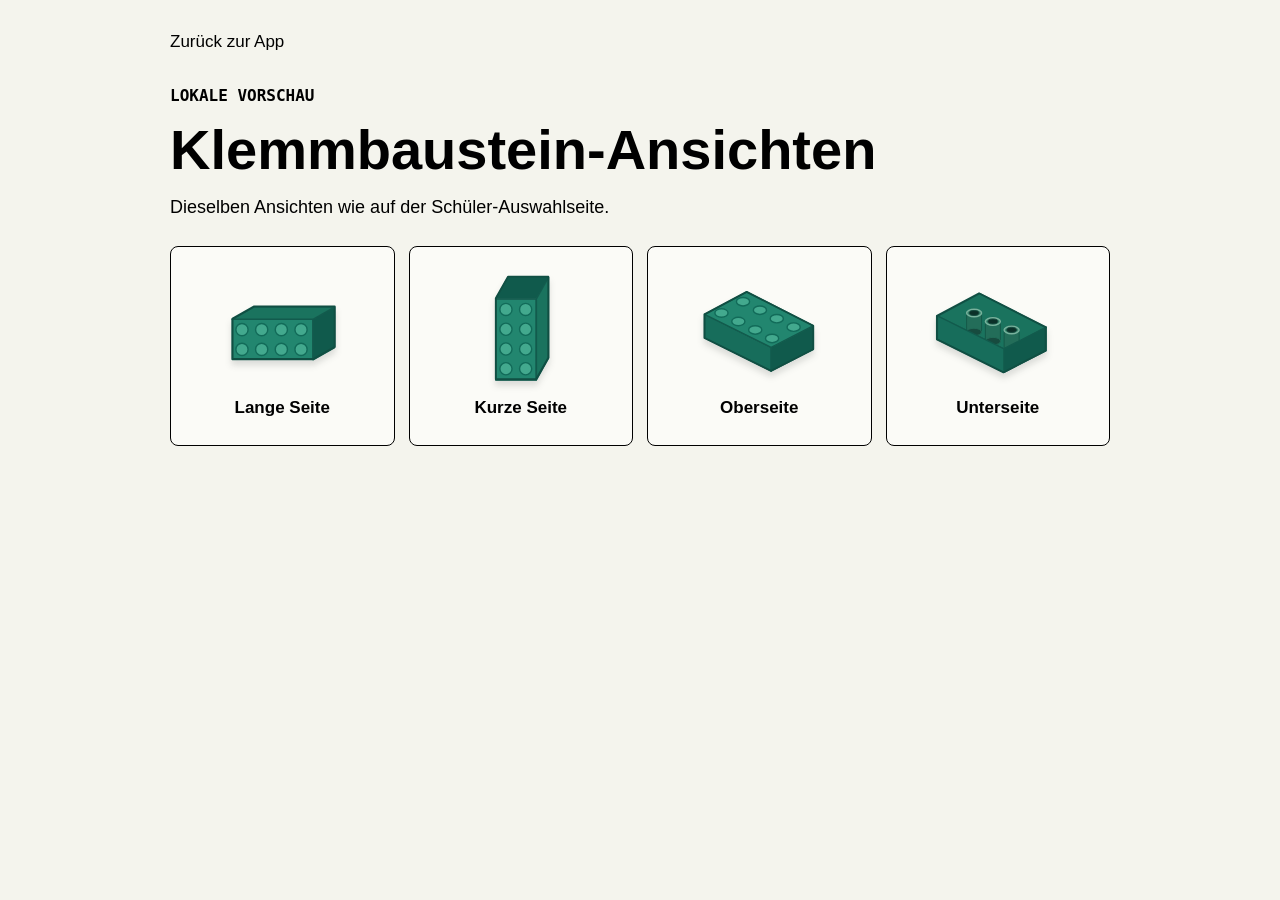
<file: brick-preview.html>
<!doctype html>
<html lang="de">
  <head>
    <meta charset="UTF-8" />
    <meta name="viewport" content="width=device-width, initial-scale=1" />
    <meta name="theme-color" content="#f4f4ed" />
    <title>Klemmbaustein-Ansichten | Würfel-Labor</title>
    <link rel="stylesheet" href="styles.css" />
  </head>
  <body>
    <main class="brick-preview-page">
      <a class="brick-preview-back" href="./">Zurück zur App</a>
      <header class="brick-preview-heading">
        <p class="eyebrow">LOKALE VORSCHAU</p>
        <h1>Klemmbaustein-Ansichten</h1>
        <p>Dieselben Ansichten wie auf der Schüler-Auswahlseite.</p>
      </header>
      <section id="brick-preview-grid" class="brick-preview-grid" aria-label="Ansichten des Klemmbausteins"></section>
    </main>
    <script type="module" src="brick-preview.js"></script>
  </body>
</html>
</file>
<file: styles.css>
:root {
  color-scheme: light;
  --paper: #f4f4ed;
  --ink: #000;
  --muted: #000;
  --line: #777;
  --green: #197c68;
  --coral: #e2604d;
  --yellow: #e8bd43;
  --blue: #477d9a;
  --pink: #c95c87;
  --lime: #84a83d;
  font-family: "DM Sans", sans-serif;
}

* { box-sizing: border-box; }
body { margin: 0; min-width: 320px; min-height: 100vh; background: var(--paper); color: var(--ink); }
button { font: inherit; }
[hidden] { display: none !important; }
.app-shell { width: min(1380px, 100% - 72px); min-height: 100vh; margin: 0 auto; display: flex; flex-direction: column; }
.topbar { height: 82px; display: flex; align-items: center; justify-content: space-between; border-bottom: 1px solid var(--line); }
.brand { display: inline-flex; align-items: center; gap: 12px; color: var(--ink); text-decoration: none; font-size: 18px; font-weight: 800; letter-spacing: 0; }
.brand-light { color: var(--ink); margin-left: 4px; }
.brand-mark { width: 34px; height: 24px; display: grid; grid-template-columns: repeat(4, 1fr); grid-template-rows: repeat(2, 1fr); gap: 2px; padding: 3px; border: 1px solid #126b59; border-radius: 4px; background: var(--green); transform: rotate(-8deg); }
.brand-mark i { border: 1px solid #126b59; border-radius: 50%; background: #3a9a82; box-shadow: inset 0 1px 1px #ffffff55; }
.brand-mark i:nth-child(2), .brand-mark i:nth-child(5) { background: var(--yellow); }
.connection { display: flex; align-items: center; gap: 8px; color: var(--ink); font: 16px "DM Mono", monospace; text-transform: uppercase; }
.connection-dot { width: 8px; height: 8px; border-radius: 50%; background: #d99c36; }
.connection.online .connection-dot { background: var(--green); }
.connection.offline .connection-dot { background: var(--coral); }
.student-loading-view { display: none; flex: 1; flex-direction: column; align-items: center; justify-content: center; padding: 48px 20px; text-align: center; }
.student-loading-view h1 { font-size: clamp(32px, 5vw, 48px); }
.student-loading-view > p:last-child { color: var(--ink); font-size: 18px; }
html.student-route #welcome-view { display: none !important; }
html.student-route .student-loading-view { display: flex; }
.welcome-view { display: grid; grid-template-columns: 1fr 0.9fr; align-items: center; gap: 6vw; flex: 1; padding: 48px 6vw 68px; }
.eyebrow, .panel-kicker { color: var(--ink); font: 600 16px "DM Mono", monospace; letter-spacing: 0; }
h1 { margin: 14px 0 0; font-size: clamp(48px, 5vw, 76px); line-height: 1.03; letter-spacing: 0; font-weight: 600; }
.welcome-copy h1 em { color: var(--ink); font-weight: 600; }
.intro { max-width: 480px; margin: 24px 0 30px; color: var(--ink); font-size: 21px; line-height: 1.55; }
.primary-button { display: inline-flex; align-items: center; gap: 24px; padding: 16px 21px; border: 2px solid #000; border-radius: 3px; background: #b8e4d7; color: #000; font-size: 18px; font-weight: 700; cursor: pointer; transition: background .2s, transform .2s; }
.primary-button:hover { background: #a1d9c8; transform: translateY(-2px); }
.setup-note { max-width: 460px; margin-top: 20px; color: var(--ink); font-size: 16px; line-height: 1.5; }
.setup-note code { font: 15px "DM Mono", monospace; }
.session-name-label { display: block; margin: 0 0 7px; color: var(--ink); font-size: 17px; font-weight: 700; }
.session-name-input { width: min(100%, 380px); min-height: 50px; margin-bottom: 12px; padding: 10px 12px; border: 2px solid #000; border-radius: 3px; background: #fbfbf7; color: var(--ink); font: inherit; font-size: 18px; }
.session-name-input::placeholder { color: #000; opacity: 1; }
.session-name-input:focus { outline: 2px solid #197c6844; border-color: var(--green); }
.session-feedback { min-height: 22px; margin: 8px 0 0; color: var(--ink); font-size: 16px; }
.session-history { width: 100%; grid-column: 1 / -1; align-self: center; }
.session-history h2 { margin: 0 0 14px; font-size: 24px; font-weight: 700; }
.no-sessions { color: var(--ink); font-size: 17px; }
.session-list { display: grid; gap: 8px; max-height: 55vh; margin: 0; padding: 0; overflow-y: auto; list-style: none; }
.session-entry { display: grid; grid-template-columns: minmax(0, 1fr) auto; border: 1px solid #000; border-radius: 3px; background: #fbfbf7; }
.session-open { grid-column: 1 / -1; grid-row: 1; min-width: 0; min-height: 70px; display: flex; flex-direction: column; justify-content: center; gap: 6px; padding: 12px 110px 12px 14px; border-radius: 2px; color: var(--ink); text-align: left; text-decoration: none; }
.session-open > span:first-child { color: var(--ink); font-size: 17px; font-weight: 700; overflow-wrap: anywhere; }
.session-open:hover { background: #f2f2eb; }
.session-open:focus-visible { outline: 3px solid var(--green); outline-offset: -4px; }
.session-date { color: var(--ink); font: 16px "DM Mono", monospace; }
.session-delete { grid-column: 2; grid-row: 1; z-index: 1; align-self: center; margin-right: 14px; padding: 8px 12px; border: 1px solid #000; border-radius: 3px; background: transparent; color: var(--ink); font-size: 16px; cursor: pointer; }
.session-delete:hover { background: #fff4f1; }
.welcome-art { min-height: 390px; position: relative; display: grid; place-items: center; overflow: hidden; background: #e6e9df; border-radius: 3px; }
.orbit { position: absolute; width: min(76%, 360px); aspect-ratio: 1; border: 1px solid #c8d1c5; border-radius: 50%; }
.orbit-two { width: min(96%, 460px); border-style: dashed; transform: rotate(27deg) scaleY(.55); }
.hero-brick { width: 190px; height: 110px; position: relative; display: grid; grid-template-columns: repeat(4, 1fr); grid-template-rows: repeat(2, 1fr); place-items: center; padding: 18px; gap: 9px; border: 3px solid #126b59; border-radius: 15px; background: var(--green); box-shadow: 15px 19px 0 #c6d0c3, 0 24px 42px #233c3222; transform: rotate(-12deg); }
.hero-brick i { width: 29px; height: 18px; border: 3px solid #126b59; border-radius: 9px; background: #3a9a82; box-shadow: inset 0 2px 2px #ffffff55; }
.art-label { position: absolute; font: 14px "DM Mono", monospace; color: var(--ink); }.label-two { bottom: 17%; left: 10%; }
.teacher-view { flex: 1; padding: 32px 0 20px; }
.session-heading { display: flex; justify-content: space-between; align-items: end; margin-bottom: 24px; }
.session-heading h1 { font-size: clamp(36px, 3.7vw, 48px); overflow-wrap: anywhere; }
.session-heading .eyebrow { margin-bottom: 0; }
.session-actions { display: flex; gap: 9px; }
.icon-button, .quiet-button { min-height: 48px; padding: 0 16px; border: 2px solid #000; border-radius: 3px; background: transparent; color: var(--ink); font-size: 17px; cursor: pointer; }
.icon-button { width: 48px; padding: 0; font-size: 22px; }
.quiet-button:hover, .icon-button:hover { background: white; }
.teacher-grid { display: grid; grid-template-columns: minmax(0, 1fr) minmax(320px, 360px); gap: 20px; }
.chart-panel, .join-panel, .counts-panel { border: 1px solid #000; background: #fbfbf7; border-radius: 3px; }
.chart-panel { min-width: 0; padding: 24px 26px 16px; }
.panel-heading { display: flex; align-items: center; justify-content: space-between; }
.panel-kicker { margin: 0; }
.panel-subtitle { margin: 7px 0 0; color: var(--ink); font-size: 17px; }
.total-block { display: flex; align-items: baseline; gap: 8px; }
.total-block strong { font-size: 40px; font-weight: 700; font-variant-numeric: tabular-nums; }
.total-block span { color: var(--ink); font: 16px "DM Mono", monospace; }
.chart-wrap { position: relative; height: min(55vh, 480px); min-height: 300px; margin-top: 16px; }
.legend { display: flex; flex-wrap: wrap; gap: 10px 20px; padding: 12px 0 2px; }
.legend-item { display: inline-flex; align-items: center; gap: 9px; color: var(--ink); font: 16px "DM Mono", monospace; }
.legend-dot { width: 8px; height: 8px; border-radius: 50%; }
.side-panel { display: flex; flex-direction: column; gap: 14px; }
.join-panel, .counts-panel { padding: 21px; }
.join-copy { max-width: 280px; margin: 10px 0 15px; color: var(--ink); font-size: 17px; line-height: 1.5; }
.qr-code { width: 114px; height: 114px; margin: 0 auto 13px; padding: 7px; display: grid; place-items: center; background: white; }
.qr-code img, .qr-code canvas { width: 100% !important; height: 100% !important; }
.copy-button { width: 100%; display: flex; justify-content: space-between; padding: 12px 0; border: 0; border-top: 1px solid #000; background: transparent; color: var(--ink); font-size: 17px; font-weight: 700; cursor: pointer; }
.session-code { margin: 10px 0 0; color: var(--ink); font: 16px "DM Mono", monospace; }
.session-code span { color: var(--ink); }
.counts-panel { flex: 1; }
.face-counts { display: flex; flex-direction: column; gap: 8px; margin: 14px 0 0; padding: 0; list-style: none; }
.count-cell { min-width: 0; display: flex; align-items: center; gap: 9px; }
.count-cell .legend-dot { flex: 0 0 10px; width: 10px; height: 10px; }
.count-cell span:last-child { min-width: 0; overflow-wrap: anywhere; color: var(--ink); font: 16px/1.35 "DM Mono", monospace; }
.count-cell strong { font-size: 17px; }
.student-view { width: min(720px, 100%); flex: 1; align-self: center; padding: 60px 0 40px; text-align: center; }
.student-heading h1 { font-size: clamp(40px, 5vw, 56px); }
.student-heading > p:last-child { margin: 12px 0 0; color: var(--ink); font-size: 20px; }
.dice-buttons { display: grid; grid-template-columns: repeat(4, minmax(82px, 1fr)); gap: 14px; max-width: 720px; margin: 36px auto 20px; }
.brick-button { min-height: 180px; display: flex; flex-direction: column; align-items: center; justify-content: center; gap: 15px; padding: 15px 8px; border: 1px solid #000; border-radius: 8px; background: #fbfbf7; cursor: pointer; transition: transform .12s, border-color .12s, box-shadow .12s; }
.brick-button:hover { transform: translateY(-3px); border-color: var(--green); box-shadow: 0 6px 16px #16392b14; }
.brick-button:active { transform: scale(.96); }
.brick-illustration { width: 140px; height: 105px; overflow: visible; filter: drop-shadow(0 5px 3px #19232124); }
.brick-label { color: var(--ink); font-size: 17px; font-weight: 700; }
.brick-preview-page { width: min(940px, 100% - 36px); min-height: 100vh; margin: 0 auto; padding: 32px 0; }
.brick-preview-back { color: var(--ink); font-size: 17px; text-decoration: none; }
.brick-preview-heading { margin: 34px 0 28px; }
.brick-preview-heading h1 { font-size: clamp(36px, 5vw, 56px); }
.brick-preview-heading > p:last-child { color: var(--ink); font-size: 18px; }
.brick-preview-grid { display: grid; grid-template-columns: repeat(4, minmax(0, 1fr)); gap: 14px; }
.brick-preview-card { min-width: 0; min-height: 200px; margin: 0; display: flex; flex-direction: column; align-items: center; justify-content: center; gap: 12px; padding: 14px 8px; border: 1px solid #000; border-radius: 8px; background: #fbfbf7; }
.brick-preview-card .brick-illustration { width: 100%; max-width: 150px; height: auto; }
.brick-preview-card figcaption { color: var(--ink); font-size: 17px; font-weight: 700; }
.student-feedback { min-height: 28px; color: var(--ink); font-size: 18px; }
.student-total { margin-top: 34px; color: var(--ink); font: 16px "DM Mono", monospace; }
.student-total strong { color: var(--ink); font-size: 22px; }
.footer { min-height: 58px; display: flex; align-items: center; justify-content: space-between; border-top: 1px solid #000; color: var(--ink); font: 14px "DM Mono", monospace; }
.footer span:last-child { max-width: 50%; overflow: hidden; text-overflow: ellipsis; white-space: nowrap; }

@media (max-width: 850px) {
  .app-shell { width: calc(100% - 36px); }
  .welcome-view { grid-template-columns: 1fr; gap: 26px; padding: 44px 2vw; }
  .session-history { width: 100%; }
  .welcome-art { min-height: 270px; }
  .teacher-grid { grid-template-columns: minmax(0, 1fr) 250px; gap: 12px; }
  .chart-panel { padding: 20px 16px 14px; }
  .join-panel, .counts-panel { padding: 16px; }
}
@media (max-width: 620px) {
  .app-shell { width: calc(100% - 28px); }
  .brick-preview-page { width: calc(100% - 28px); padding-top: 24px; }
  .brick-preview-grid { grid-template-columns: repeat(2, minmax(0, 1fr)); }
  .topbar { height: 65px; }
  .teacher-view { padding-top: 24px; }
  .session-heading { align-items: center; gap: 12px; }
  .session-heading h1 { font-size: 34px; }
  .quiet-button { padding: 0 9px; font-size: 16px; }
  .teacher-grid { grid-template-columns: 1fr; }
  .chart-wrap { height: 45vh; min-height: 280px; }
  .side-panel { display: grid; grid-template-columns: 1fr 1fr; }
  .qr-code { width: 96px; height: 96px; }
  .counts-panel { display: flex; flex-direction: column; justify-content: center; }
  .student-view { padding-top: 46px; }
  .dice-buttons { grid-template-columns: repeat(2, minmax(110px, 1fr)); gap: 9px; margin-top: 30px; }
  .footer { font-size: 14px; }
}
</file>
